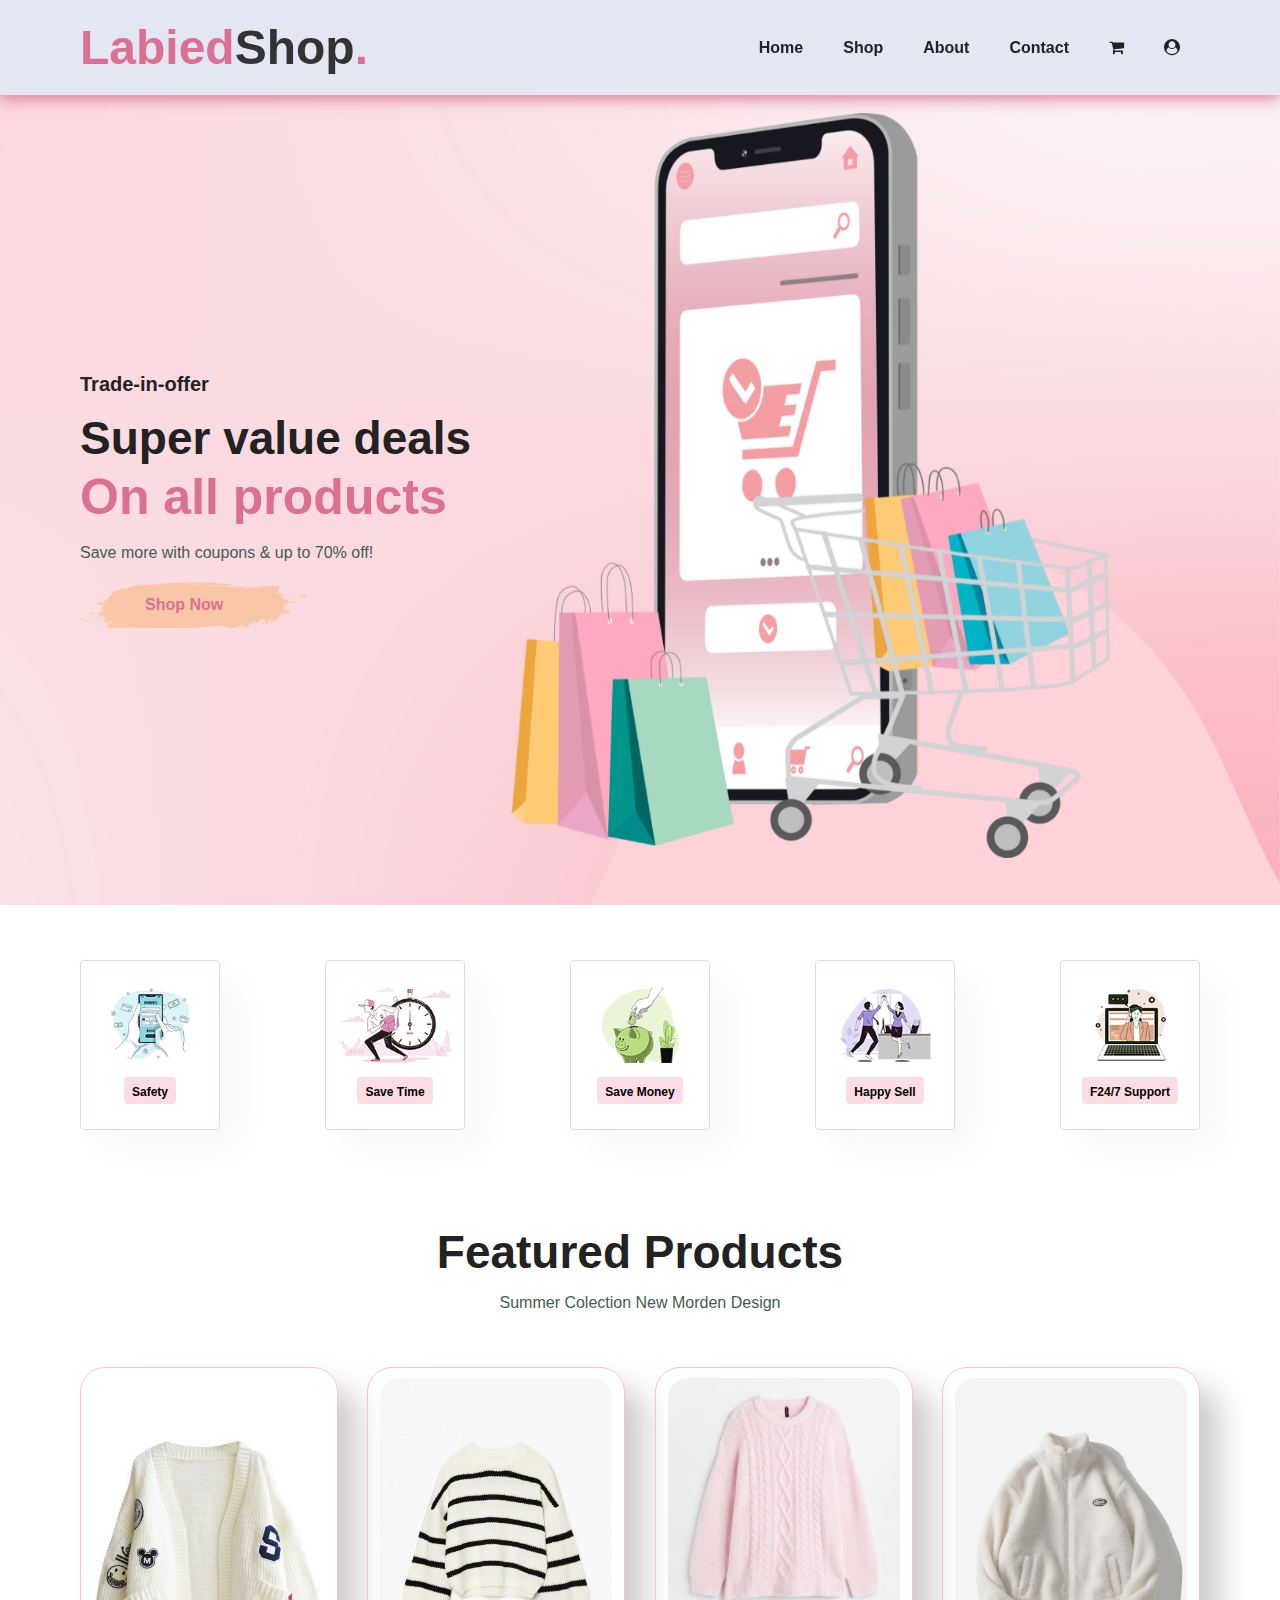
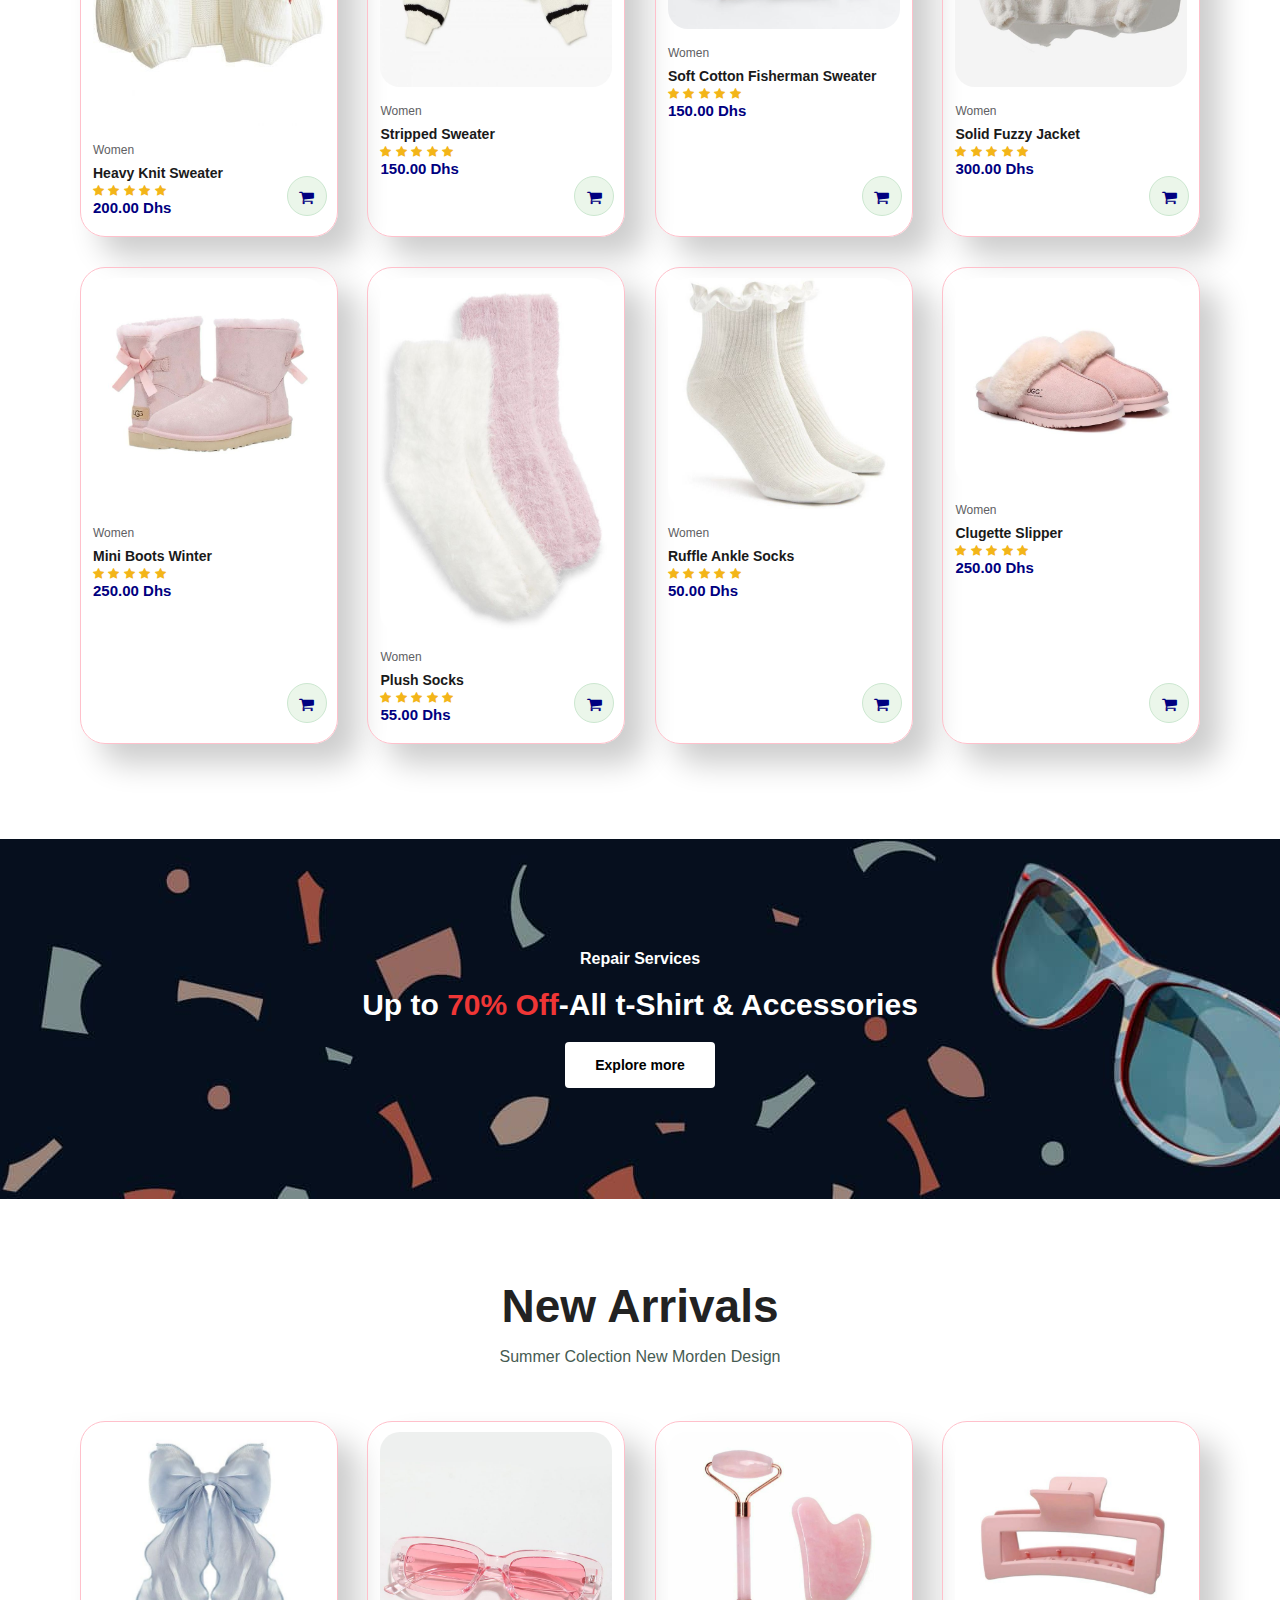
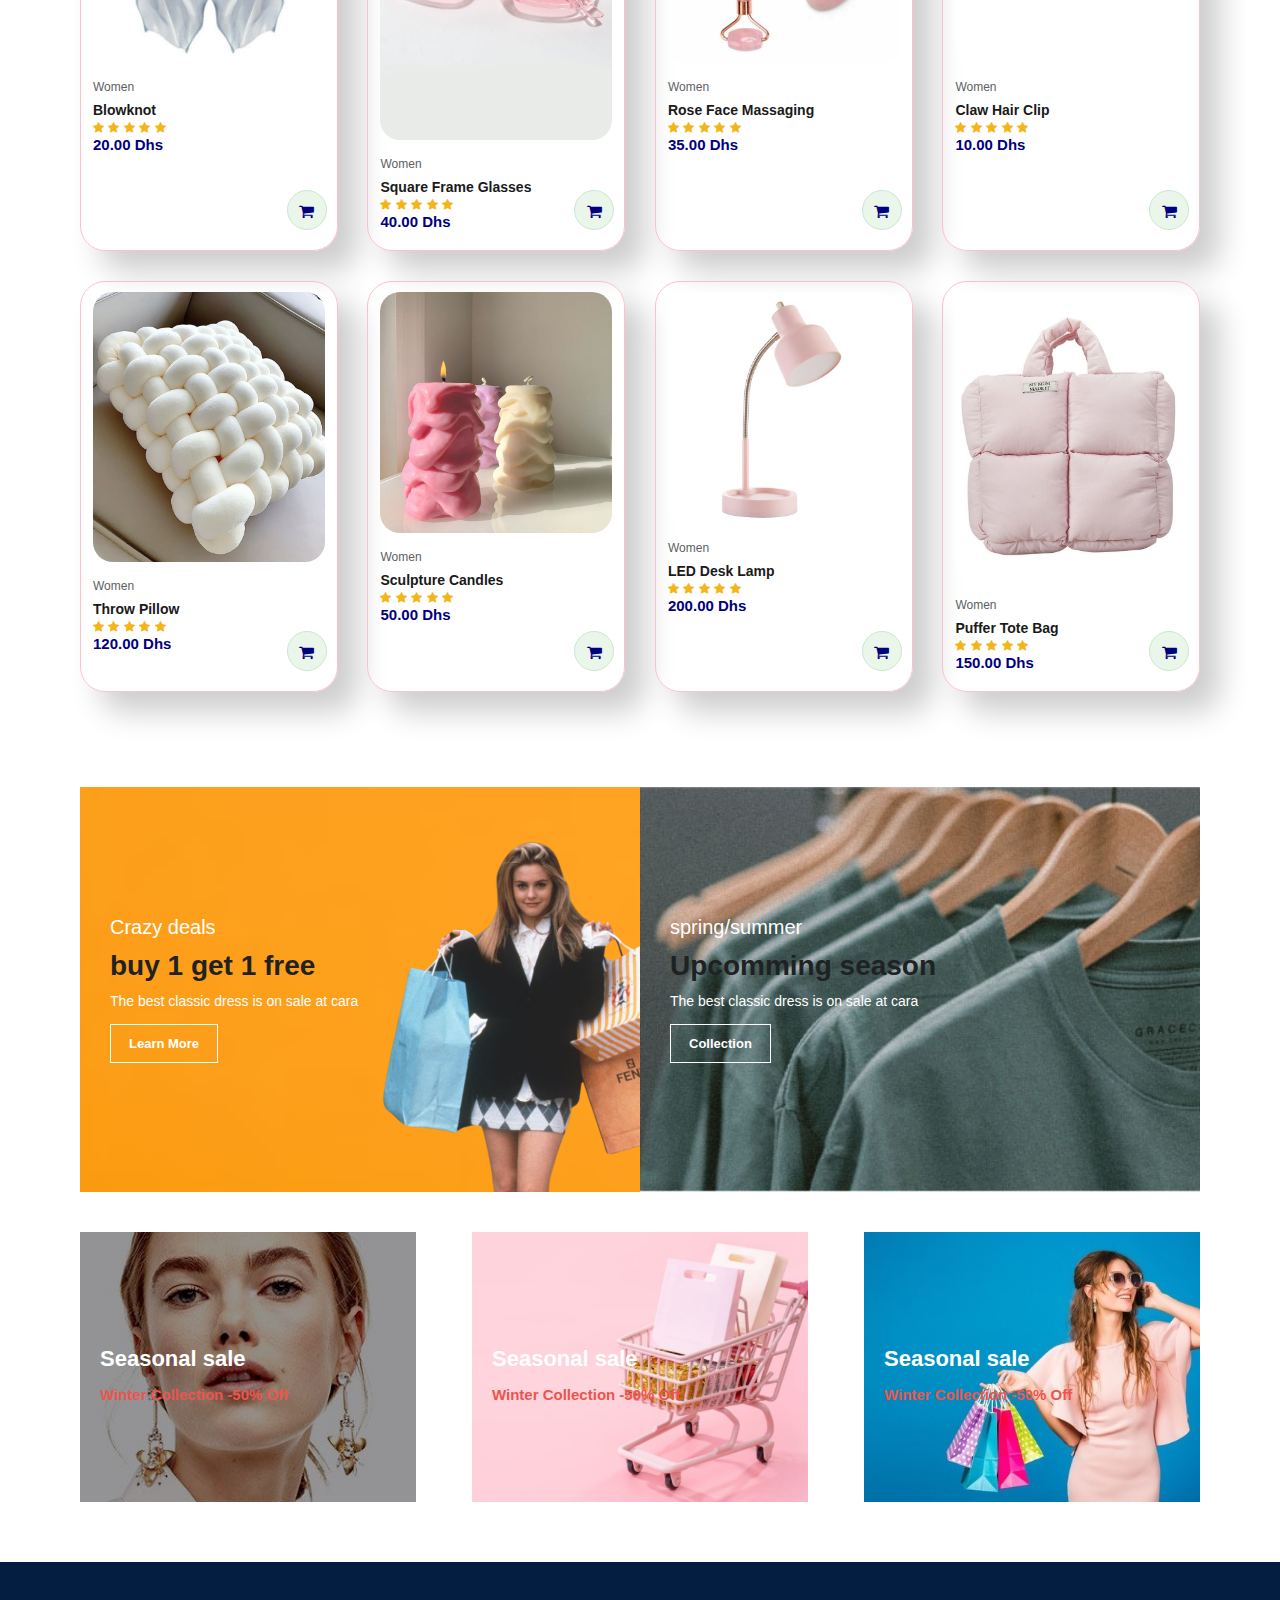
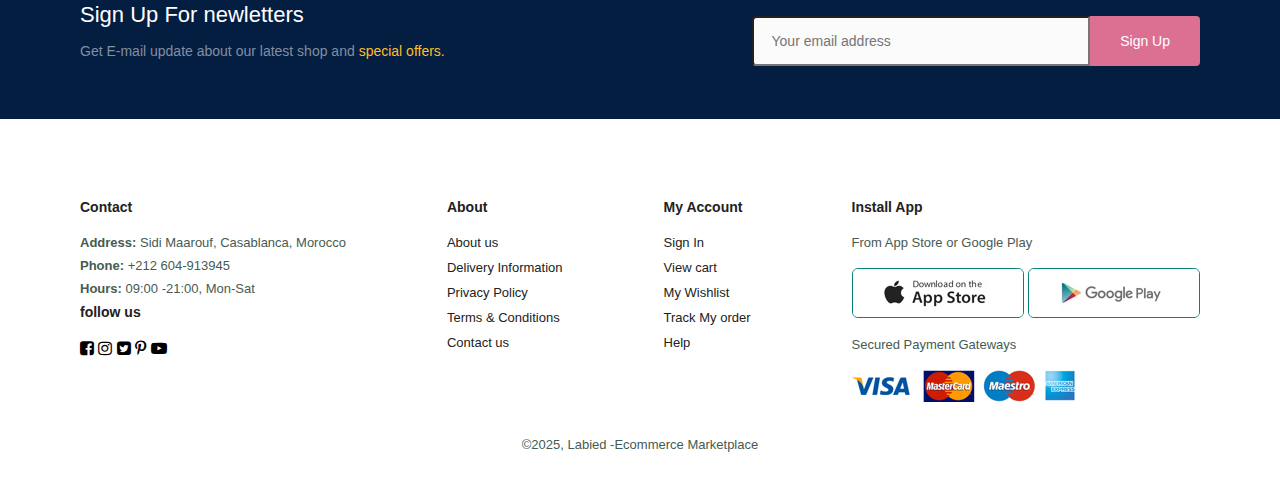
<file: index.html>
<!DOCTYPE html>
<html lang="en">

<head>
    <meta charset="UTF-8">
    <meta name="viewport" content="width=device-width, initial-scale=1.0">
    <link rel="stylesheet" href="https://cdnjs.cloudflare.com/ajax/libs/font-awesome/4.7.0/css/font-awesome.min.css">
    <title> Cara_online_shoping</title>
    <link rel="stylesheet" href="style.css">
</head>

<body>

 <!--Navbar-->
    <section id="header">
        <a href="#" class="logo">Labied<span>Shop</span>.</a>
        <div>
            <ul id="navbar">
                <li><a class="active" href="index.html">Home</a></li>
                <li><a href="shop.html">Shop</a></li>
                <li><a href="about.html">About</a></li>
                <li><a href="contact.html">Contact</a></li>
                <li id="lg-bag"><a href="cart.html"><i class="fa fa-shopping-cart" aria-hidden="true"></i></a></li>
                <li id="account"><a href="login.html"><i class="fa fa-user-circle" aria-hidden="true"></i></a></li>
                    <a href="#" id="close"><i class="fa fa-times" aria-hidden="true"></i></a>
            </ul>
        </div>
        <div id="mobile">
            <a href="cart.html"><i class="fa fa-shopping-cart" aria-hidden="true"></i></a>
                <i id="bar" class="fa fa-outdent" aria-hidden="true"></i>
        </div>
    </section>


 <!--Section 2-->
    <section id="hero">
        <h4>Trade-in-offer</h4>
            <h2>Super value deals</h2>
                <h1>On all products</h1>
                    <p>Save more with coupons & up to 70% off!</p>
                        <button class="btn"><a href="shop.html">Shop Now</a></button>
    </section>


 <!--Section 3-->
    <section id="feature" class="section-p1">
        <div class="fe-box">
            <img src="pic1/a1.png" alt="">
                <h6>Safety</h6>
        </div>

        <div class="fe-box">
            <img src="pic1/a2.png" alt="">
                <h6>Save Time</h6>
        </div>

        <div class="fe-box">
            <img src="pic1/a3.png" alt="">
                <h6>Save Money</h6>
        </div>

        <div class="fe-box">
            <img src="pic1/a5.png" alt="">
                <h6>Happy Sell</h6>
        </div>

        <div class="fe-box">
            <img src="pic1/a6.png" alt="">
                <h6>F24/7 Support</h6>
        </div>
    </section>


 <!--Section 4-->
    <section id="products1" class="section-p1">
        <h2>Featured Products</h2>
            <p>Summer Colection New Morden Design</p>
                <div class="pro-container">
                    
                    <div class="pro">
                        <img src="pic2/a1.jpg" alt="">
                            <div class="des">
                                <span>Women</span>
                                    <h5>Heavy Knit Sweater</h5>
                                        <div class="star">
                                            <i class="fa fa-star" aria-hidden="true"></i>
                                            <i class="fa fa-star" aria-hidden="true"></i>
                                            <i class="fa fa-star" aria-hidden="true"></i>
                                            <i class="fa fa-star" aria-hidden="true"></i>
                                            <i class="fa fa-star" aria-hidden="true"></i>
                                        </div>
                                            <h4>200.00 Dhs</h4>
                            </div>
                                <a href="#"><i class="fa fa-shopping-cart cart" aria-hidden="true"></i> </a>
                    </div>

                    <div class="pro">
                        <img src="pic2/a2.jpg" alt="">
                            <div class="des">
                                <span>Women</span>
                                    <h5>Stripped Sweater</h5>
                                        <div class="star">
                                            <i class="fa fa-star" aria-hidden="true"></i>
                                            <i class="fa fa-star" aria-hidden="true"></i>
                                            <i class="fa fa-star" aria-hidden="true"></i>
                                            <i class="fa fa-star" aria-hidden="true"></i>
                                            <i class="fa fa-star" aria-hidden="true"></i>
                                        </div>
                                            <h4>150.00 Dhs</h4>
                            </div>
                                <a class="add-cart cart1" href="#"><i class="fa fa-shopping-cart cart" aria-hidden="true"></i> </a>
                    </div>

                    <div class="pro">
                        <img src="pic2/a3.jpg" alt="">
                            <div class="des">
                                <span>Women</span>
                                    <h5>Soft Cotton Fisherman Sweater</h5>
                                        <div class="star">
                                            <i class="fa fa-star" aria-hidden="true"></i>
                                            <i class="fa fa-star" aria-hidden="true"></i>
                                            <i class="fa fa-star" aria-hidden="true"></i>
                                            <i class="fa fa-star" aria-hidden="true"></i>
                                            <i class="fa fa-star" aria-hidden="true"></i>
                                        </div>
                                            <h4>150.00 Dhs</h4>
                            </div>
                                <a href="#"><i class="fa fa-shopping-cart cart" aria-hidden="true"></i> </a>
                    </div>
                                
                    <div class="pro">
                        <img src="pic2/a4.jpg" alt="">
                            <div class="des">
                                <span>Women</span>
                                    <h5>Solid Fuzzy Jacket</h5>
                                        <div class="star">
                                            <i class="fa fa-star" aria-hidden="true"></i>
                                            <i class="fa fa-star" aria-hidden="true"></i>
                                            <i class="fa fa-star" aria-hidden="true"></i>
                                            <i class="fa fa-star" aria-hidden="true"></i>
                                            <i class="fa fa-star" aria-hidden="true"></i>
                                        </div>
                                            <h4>300.00 Dhs</h4>
                            </div>
                                <a href="#"><i class="fa fa-shopping-cart cart" aria-hidden="true"></i> </a>
                    </div>

                    <div class="pro">
                        <img src="pic2/a5.jpg" alt="">
                            <div class="des">
                                <span>Women</span>
                                    <h5>Mini Boots Winter</h5>
                                        <div class="star">
                                            <i class="fa fa-star" aria-hidden="true"></i>
                                            <i class="fa fa-star" aria-hidden="true"></i>
                                            <i class="fa fa-star" aria-hidden="true"></i>
                                            <i class="fa fa-star" aria-hidden="true"></i>
                                            <i class="fa fa-star" aria-hidden="true"></i>
                                        </div>
                                            <h4>250.00 Dhs</h4>
                            </div>
                                <a href="#"><i class="fa fa-shopping-cart cart" aria-hidden="true"></i> </a>
                    </div>
                                        
                    <div class="pro">
                        <img src="pic2/a6.jpg" alt="">
                            <div class="des">
                                <span>Women</span>
                                    <h5>Plush Socks</h5>
                                        <div class="star">
                                            <i class="fa fa-star" aria-hidden="true"></i>
                                            <i class="fa fa-star" aria-hidden="true"></i>
                                            <i class="fa fa-star" aria-hidden="true"></i>
                                            <i class="fa fa-star" aria-hidden="true"></i>
                                            <i class="fa fa-star" aria-hidden="true"></i>
                                        </div>
                                            <h4>55.00 Dhs</h4>
                            </div>
                                <a href="#"><i class="fa fa-shopping-cart cart" aria-hidden="true"></i> </a>
                    </div>
            
                    <div class="pro">
                        <img src="pic2/a7.jpg" alt="">
                            <div class="des">
                                <span>Women</span>
                                    <h5>Ruffle Ankle Socks</h5>
                                        <div class="star">
                                            <i class="fa fa-star" aria-hidden="true"></i>
                                            <i class="fa fa-star" aria-hidden="true"></i>
                                            <i class="fa fa-star" aria-hidden="true"></i>
                                            <i class="fa fa-star" aria-hidden="true"></i>
                                            <i class="fa fa-star" aria-hidden="true"></i>
                                        </div>
                                            <h4>50.00 Dhs</h4>
                            </div>
                                <a href="#"><i class="fa fa-shopping-cart cart" aria-hidden="true"></i> </a>
                    </div>
            
                    <div class="pro">
                        <img src="pic2/a8.jpg" alt="">
                            <div class="des">
                                <span>Women</span>
                                    <h5>Clugette Slipper</h5>
                                        <div class="star">
                                            <i class="fa fa-star" aria-hidden="true"></i>
                                            <i class="fa fa-star" aria-hidden="true"></i>
                                            <i class="fa fa-star" aria-hidden="true"></i>
                                            <i class="fa fa-star" aria-hidden="true"></i>
                                            <i class="fa fa-star" aria-hidden="true"></i>
                                        </div>
                                            <h4>250.00 Dhs</h4>
                            </div>
                                <a href="#"><i class="fa fa-shopping-cart cart" aria-hidden="true"></i> </a>
                    </div>
                </div>
    </section>


 <!--Section 5-->   
    <section id="banner" class="section-m1">
        <h4>Repair Services</h4>
            <h2>Up to<span> 70% Off</span>-All t-Shirt & Accessories</h2>
                <button class="normal">Explore more</button>
    </section>


 <!--Section 6-->   
    <section id="products1" class="section-p1">
        <h2>New Arrivals</h2>
            <p>Summer Colection New Morden Design</p>
                <div class="pro-container">
                    
                    <div class="pro">
                        <img src="pic2/a9.jpg" alt="">
                            <div class="des">
                                <span>Women</span>
                                    <h5>Blowknot</h5>
                                        <div class="star">
                                            <i class="fa fa-star" aria-hidden="true"></i>
                                            <i class="fa fa-star" aria-hidden="true"></i>
                                            <i class="fa fa-star" aria-hidden="true"></i>
                                            <i class="fa fa-star" aria-hidden="true"></i>
                                            <i class="fa fa-star" aria-hidden="true"></i>
                                        </div>
                                            <h4>20.00 Dhs</h4>
                            </div>
                                <a href="#"><i class="fa fa-shopping-cart cart" aria-hidden="true"></i> </a>
                    </div>

                    <div class="pro">
                        <img src="pic2/a10.jpg" alt="">
                            <div class="des">
                                <span>Women</span>
                                    <h5>Square Frame Glasses</h5>
                                        <div class="star">
                                            <i class="fa fa-star" aria-hidden="true"></i>
                                            <i class="fa fa-star" aria-hidden="true"></i>
                                            <i class="fa fa-star" aria-hidden="true"></i>
                                            <i class="fa fa-star" aria-hidden="true"></i>
                                            <i class="fa fa-star" aria-hidden="true"></i>
                                        </div>
                                            <h4>40.00 Dhs</h4>
                            </div>
                                <a href="#"><i class="fa fa-shopping-cart cart" aria-hidden="true"></i> </a>
                    </div>
            
                    <div class="pro">
                        <img src="pic2/a11.jpg" alt="">
                            <div class="des">
                                <span>Women</span>
                                    <h5>Rose Face Massaging</h5>
                                        <div class="star">
                                            <i class="fa fa-star" aria-hidden="true"></i>
                                            <i class="fa fa-star" aria-hidden="true"></i>
                                            <i class="fa fa-star" aria-hidden="true"></i>
                                            <i class="fa fa-star" aria-hidden="true"></i>
                                            <i class="fa fa-star" aria-hidden="true"></i>
                                        </div>
                                            <h4>35.00 Dhs</h4>
                            </div>
                                <a href="#"><i class="fa fa-shopping-cart cart" aria-hidden="true"></i> </a>
                    </div>
            
                    <div class="pro">
                        <img src="pic2/a12.jpg" alt="">
                            <div class="des">
                                <span>Women</span>
                                    <h5>Claw Hair Clip</h5>
                                        <div class="star">
                                            <i class="fa fa-star" aria-hidden="true"></i>
                                            <i class="fa fa-star" aria-hidden="true"></i>
                                            <i class="fa fa-star" aria-hidden="true"></i>
                                            <i class="fa fa-star" aria-hidden="true"></i>
                                            <i class="fa fa-star" aria-hidden="true"></i>
                                        </div>
                                            <h4>10.00 Dhs</h4>
                            </div>
                                <a href="#"><i class="fa fa-shopping-cart cart" aria-hidden="true"></i> </a>
                    </div>
            
                    <div class="pro">
                        <img src="pic2/a13.jpg" alt="">
                            <div class="des">
                                <span>Women</span>
                                    <h5>Throw Pillow</h5>
                                        <div class="star">
                                            <i class="fa fa-star" aria-hidden="true"></i>
                                            <i class="fa fa-star" aria-hidden="true"></i>
                                            <i class="fa fa-star" aria-hidden="true"></i>
                                            <i class="fa fa-star" aria-hidden="true"></i>
                                            <i class="fa fa-star" aria-hidden="true"></i>
                                        </div>
                                            <h4>120.00 Dhs</h4>
                            </div>
                                <a href="#"><i class="fa fa-shopping-cart cart" aria-hidden="true"></i> </a>
                    </div>
            
                    <div class="pro">
                        <img src="pic2/a14.jpg" alt="">
                            <div class="des">
                                <span>Women</span>
                                    <h5>Sculpture Candles</h5>
                                        <div class="star">
                                            <i class="fa fa-star" aria-hidden="true"></i>
                                            <i class="fa fa-star" aria-hidden="true"></i>
                                            <i class="fa fa-star" aria-hidden="true"></i>
                                            <i class="fa fa-star" aria-hidden="true"></i>
                                            <i class="fa fa-star" aria-hidden="true"></i>
                                        </div>
                                            <h4>50.00 Dhs</h4>
                            </div>
                                <a href="#"><i class="fa fa-shopping-cart cart" aria-hidden="true"></i> </a>
                    </div>
            
                    <div class="pro">
                        <img src="pic2/a15.jpg" alt="">
                            <div class="des">
                                <span>Women</span>
                                    <h5>LED Desk Lamp</h5>
                                        <div class="star">
                                            <i class="fa fa-star" aria-hidden="true"></i>
                                            <i class="fa fa-star" aria-hidden="true"></i>
                                            <i class="fa fa-star" aria-hidden="true"></i>
                                            <i class="fa fa-star" aria-hidden="true"></i>
                                            <i class="fa fa-star" aria-hidden="true"></i>
                                        </div>
                                            <h4>200.00 Dhs</h4>
                            </div>
                                <a href="#"><i class="fa fa-shopping-cart cart" aria-hidden="true"></i> </a>
                    </div>
            
                    <div class="pro">
                        <img src="pic2/a16.jpg" alt="">
                            <div class="des">
                                <span>Women</span>
                                    <h5>Puffer Tote Bag</h5>
                                        <div class="star">
                                            <i class="fa fa-star" aria-hidden="true"></i>
                                            <i class="fa fa-star" aria-hidden="true"></i>
                                            <i class="fa fa-star" aria-hidden="true"></i>
                                            <i class="fa fa-star" aria-hidden="true"></i>
                                            <i class="fa fa-star" aria-hidden="true"></i>
                                        </div>
                                            <h4>150.00 Dhs</h4>
                            </div>
                                <a href="#"><i class="fa fa-shopping-cart cart" aria-hidden="true"></i> </a>
                    </div>
                </div>
    </section>


 <!--Section 7-->   
    <section id="sm-banner" class="section-p1">
        <div class="banner-box">
            <h4>Crazy deals </h4>
                <h2>buy 1 get 1 free</h2>
                    <span>The best classic dress is on sale at cara</span>
                        <button class="white">Learn More</button>
        </div>
        <div class="banner-box banner-box2">
            <h4>spring/summer </h4>
                <h2>Upcomming season</h2>
                    <span>The best classic dress is on sale at cara</span>
                        <button class="white ">Collection</button>
        </div>
    </section>


 <!--Section 8-->   
    <section id="banner3">
        <div class="banner-box ">
            <h2>Seasonal sale</h2>
                <h3>Winter Collection -50% Off</h3>
        </div>
        <div class=" banner-box banner-box2">
            <h2>Seasonal sale</h2>
                <h3>Winter Collection -50% Off</h3>
        </div>
        <div class="banner-box  banner-box3">
            <h2>Seasonal sale</h2>
                <h3>Winter Collection -50% Off</h3>
        </div>
    </section>


 <!--Section 9-->   
    <section id="newletter" class="section-p1 section-m1">
        <div class="newtext">
            <h4>Sign Up For newletters</h4>
                <p>Get E-mail update about our latest shop and <span>special offers.</span></p>
        </div>
        <div class="form">
            <input type="text" placeholder="Your email address">
                <button class="normal">Sign Up</button>
        </div>
    </section>


 <!--Footer-->   
    <footer class="section-p1">
        <div class="col">
            <h4>Contact</h4>
                <p><strong>Address:</strong> Sidi Maarouf, Casablanca, Morocco</p>
                <p><strong>Phone:</strong> +212 604-913945</p>
                <p><strong>Hours:</strong> 09:00 -21:00, Mon-Sat </p>
                    <div class="follow">
                        <h4>follow us</h4>
                            <div class="icon">
                                <i class="fa fa-facebook-square" aria-hidden="true"></i>
                                <i class="fa fa-instagram" aria-hidden="true"></i>
                                <i class="fa fa-twitter-square" aria-hidden="true"></i>
                                <i class="fa fa-pinterest-p" aria-hidden="true"></i>
                                <i class="fa fa-youtube-play" aria-hidden="true"></i>
                            </div>
                    </div>
        </div>

        <div class="col">
            <h4>About</h4>
                <a href="#">About us</a>
                <a href="#">Delivery Information</a>
                <a href="#">Privacy Policy</a>
                <a href="#">Terms & Conditions</a>
                <a href="#">Contact us </a>
        </div>

        <div class="col">
            <h4>My Account</h4>
                <a href="login.html">Sign In</a>
                <a href="cart.html">View cart</a>
                <a href="cart.html">My Wishlist</a>
                <a href="#">Track My order</a>
                <a href="#"> Help </a>
        </div>

        <div class="col install">
            <h4>Install App</h4>
                <p>From App Store or Google Play</p>
                    <div class="row">
                        <img src="pic3/app.jpg" alt="">
                        <img src="pic3/play.jpg" alt="">
        </div>
            <p>Secured Payment Gateways</p>
                <img src="pic3/pay.png" alt="">
        </div>

        <div class="copyright">
            <p>©2025, Labied -Ecommerce Marketplace </p>
        </div>

    </footer>

    <script src="script.js"></script>

</body>

</html>
</file>
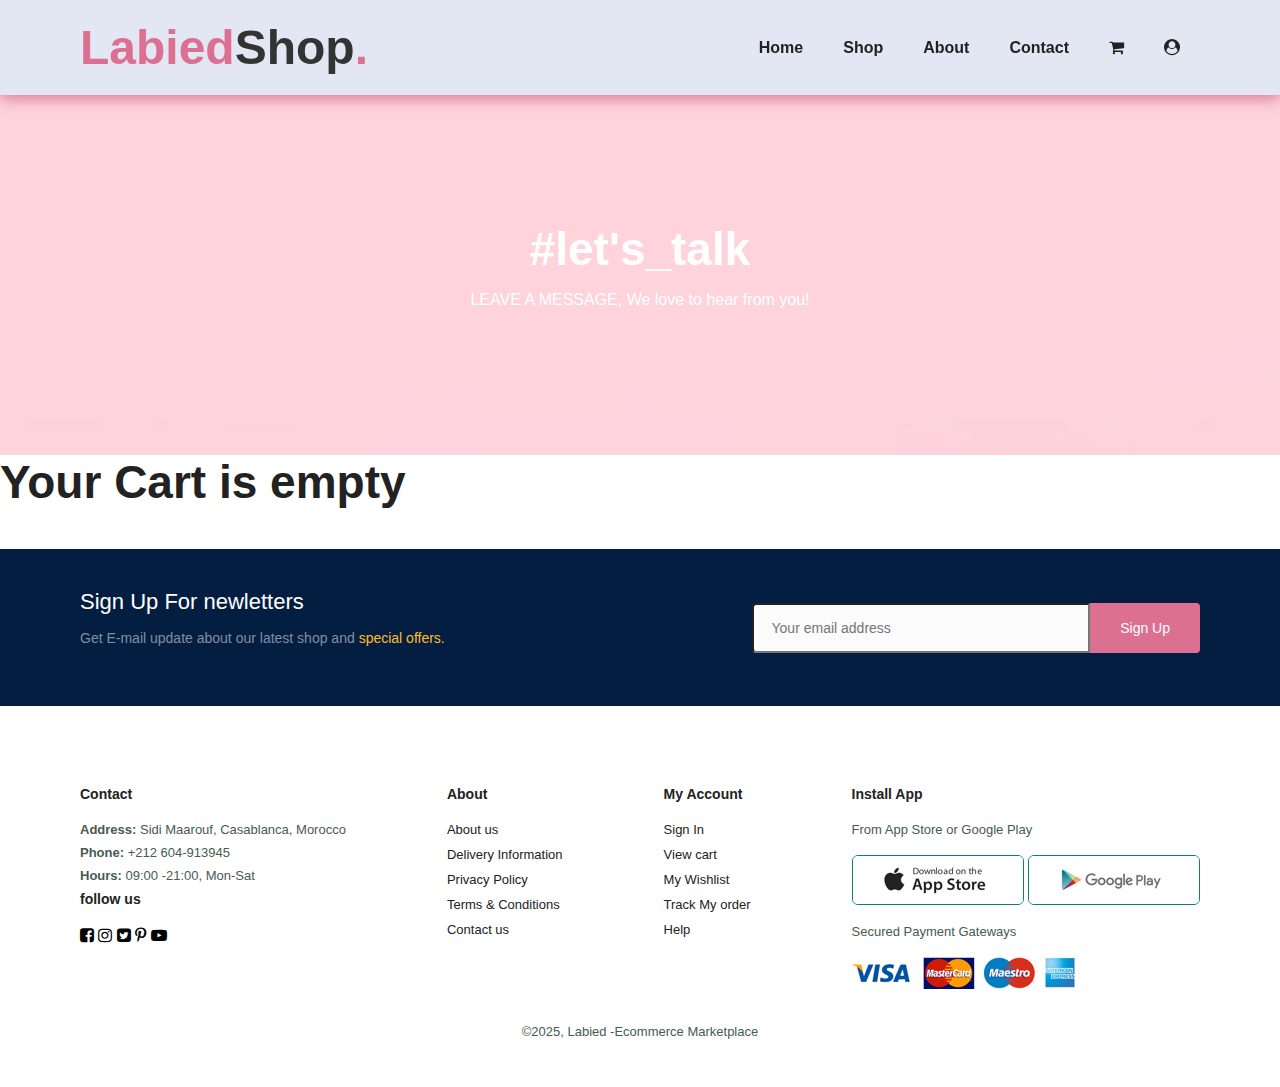
<file: cart.html>
<!DOCTYPE html>
<html lang="en">

<head>
    <meta charset="UTF-8">
    <meta name="viewport" content="width=device-width, initial-scale=1.0">
    <link rel="stylesheet" href="https://cdnjs.cloudflare.com/ajax/libs/font-awesome/4.7.0/css/font-awesome.min.css">
    <title>online_shoping</title>
    <link rel="stylesheet" href="style.css">
</head>

<body>


 <!--Navbar-->
    <section id="header">
        <a href="#" class="logo">Labied<span>Shop</span>.</a>
            <div>
                <ul id="navbar">
                    <li><a class="active" href="index.html">Home</a></li>
                    <li><a href="shop.html">Shop</a></li>
                    <li><a href="about.html">About</a></li>
                    <li><a href="contact.html">Contact</a></li>
                    <li id="lg-bag"><a href="cart.html"><i class="fa fa-shopping-cart" aria-hidden="true"></i></a></li>
                    <li id="account"><a href="login.html"><i class="fa fa-user-circle" aria-hidden="true"></i></a></li>
                        <a href="#" id="close"><i class="fa fa-times" aria-hidden="true"></i></a>
                </ul>
            </div>
            <div id="mobile">
                <a href="cart.html"><i class="fa fa-shopping-cart" aria-hidden="true"></i></a>
                    <i id="bar" class="fa fa-outdent" aria-hidden="true"></i>
            </div>
    </section>


 <!--Section 1-->   
    <section id="page-header" class="about-header">
        <h2>#let's_talk</h2>
            <p>LEAVE A MESSAGE, We love to hear from you!</p>
    </section>


 <!--Section 2-->
    <section class="cart-1">
        <div class="cart-header">
            <h2>Your Cart is empty</h2>
        </div>
    </section>


<!--Section 3 -->
    <section id="newletter" class="section-p1 section-m1">
        <div class="newtext">
            <h4>Sign Up For newletters</h4>
                <p>Get E-mail update about our latest shop and <span>special offers.</span></p>
        </div>
        <div class="form">
            <input type="text" placeholder="Your email address">
                <button class="normal">Sign Up</button>
        </div>
    </section>


 <!--Footer-->   
 <footer class="section-p1">
    <div class="col">
        <h4>Contact</h4>
            <p><strong>Address:</strong> Sidi Maarouf, Casablanca, Morocco</p>
            <p><strong>Phone:</strong> +212 604-913945</p>
            <p><strong>Hours:</strong> 09:00 -21:00, Mon-Sat </p>
                <div class="follow">
                    <h4>follow us</h4>
                        <div class="icon">
                            <i class="fa fa-facebook-square" aria-hidden="true"></i>
                            <i class="fa fa-instagram" aria-hidden="true"></i>
                            <i class="fa fa-twitter-square" aria-hidden="true"></i>
                            <i class="fa fa-pinterest-p" aria-hidden="true"></i>
                            <i class="fa fa-youtube-play" aria-hidden="true"></i>
                        </div>
                </div>
    </div>

        <div class="col">
            <h4>About</h4>
            <a href="#">About us</a>
            <a href="#">Delivery Information</a>
            <a href="#">Privacy Policy</a>
            <a href="#">Terms & Conditions</a>
            <a href="#">Contact us </a>
        </div>

        <div class="col">
            <h4>My Account</h4>
            <a href="#">Sign In</a>
            <a href="#">View cart</a>
            <a href="#">My Wishlist</a>
            <a href="#">Track My order</a>
            <a href="#"> Help </a>
        </div>

        <div class="col install">
            <h4>Install App</h4>
            <p>From App Store or Google Play</p>
            <div class="row">
                <img src="pic3/app.jpg" alt="">
                <img src="pic3/play.jpg" alt="">
            </div>
            <p>Secured Payment Gateways</p>
            <img src="pic3/pay.png" alt="">
        </div>

        <div class="copyright">
            <p>©2025, Labied -Ecommerce Marketplace </p>
        </div>

    </footer>

    <script src="script.js">
    </script>
</body>

</html>
</file>
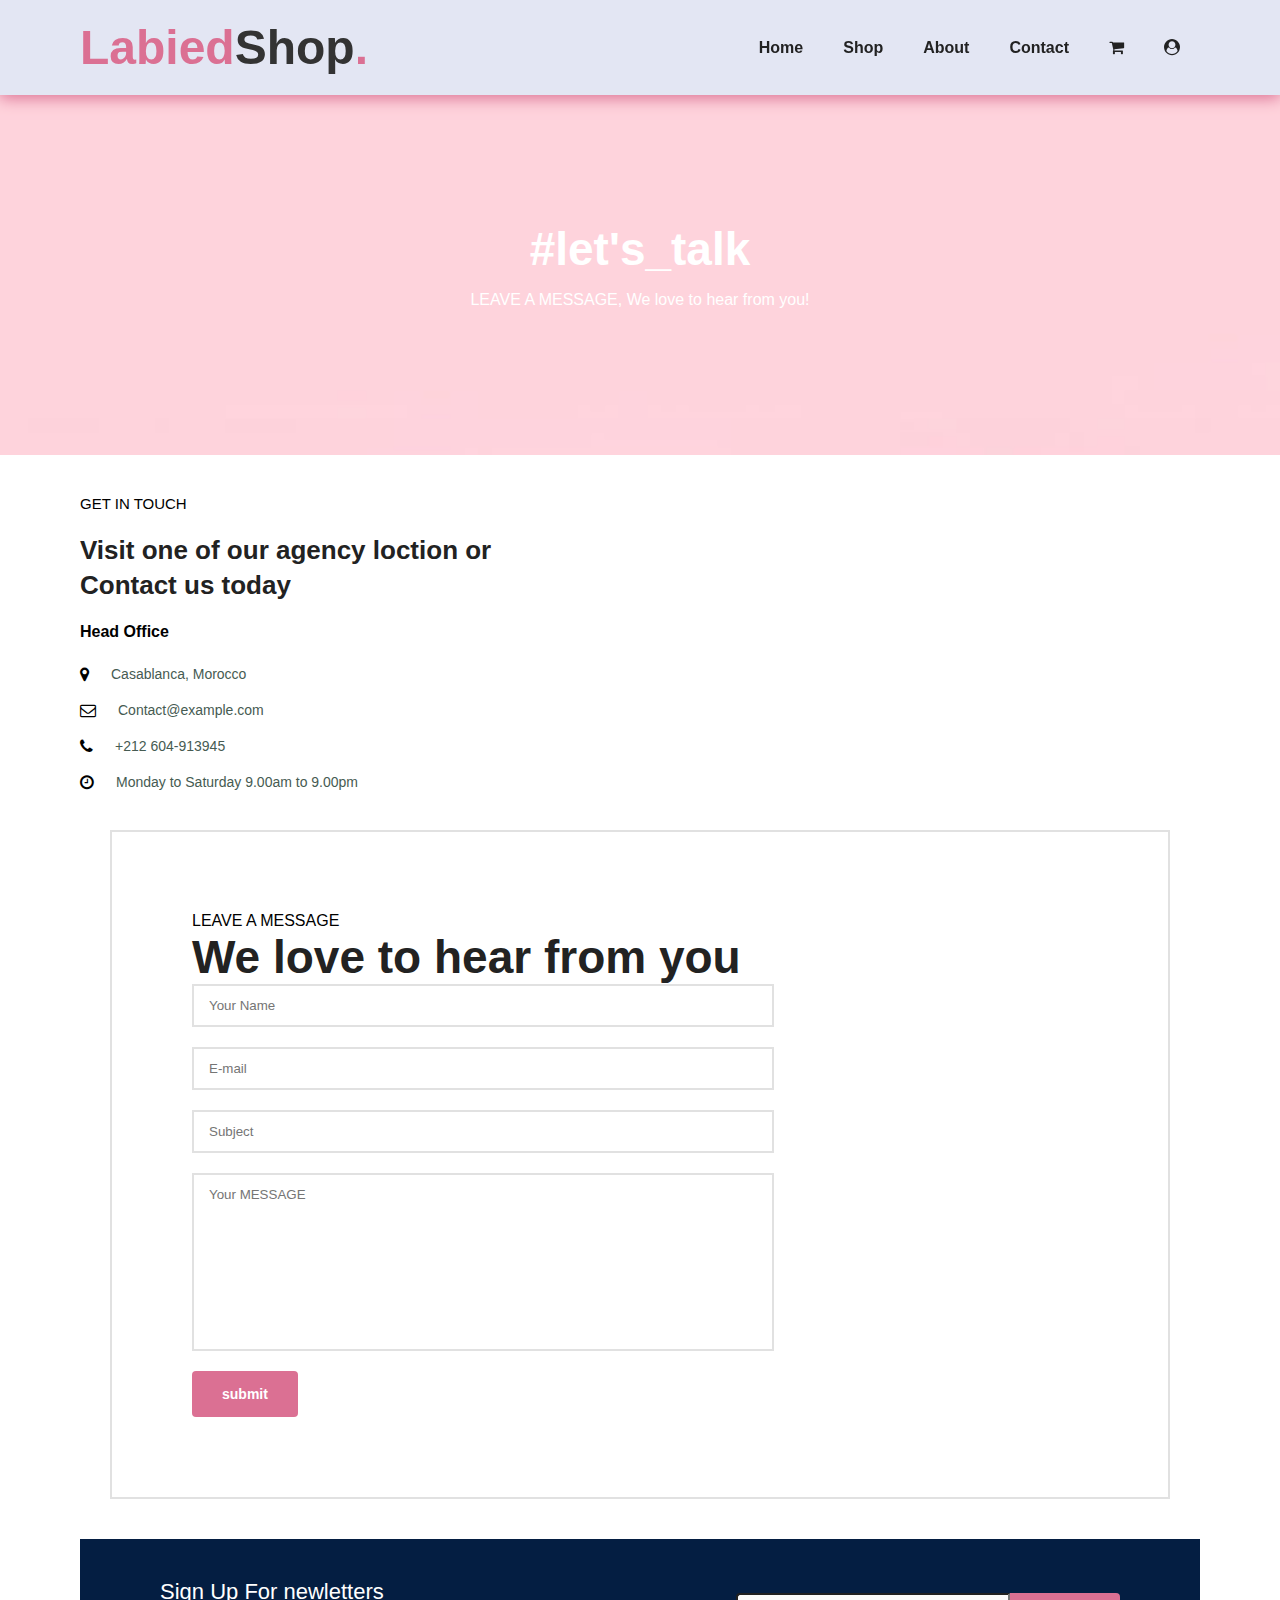
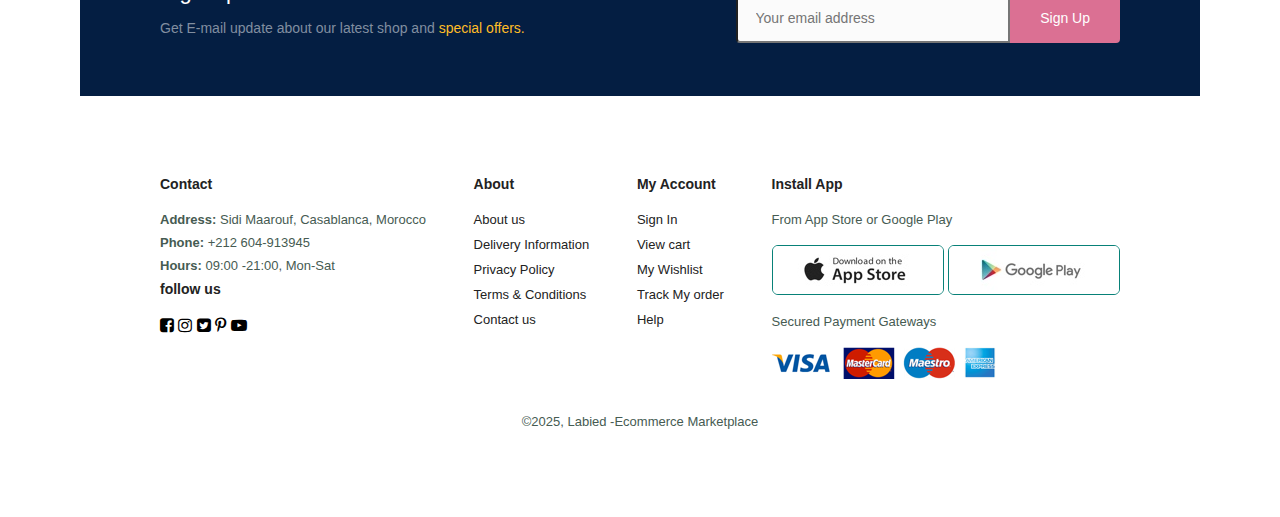
<file: contact.html>
<!DOCTYPE html>
<html lang="en">

<head>
    <meta charset="UTF-8">
    <meta name="viewport" content="width=device-width, initial-scale=1.0">
    <link rel="stylesheet" href="https://cdnjs.cloudflare.com/ajax/libs/font-awesome/4.7.0/css/font-awesome.min.css">
    <title>online_shoping</title>
    <link rel="stylesheet" href="style.css">
</head>

<style>
#contact-details {
    align-items: center;
    justify-content: space-between;
}

#contact-details .details {
    width: 40%;
}
li: marker {
    content:"fa-map-marker";
}

#contact-details .details span,
#form-details from span {
    font-size: 15px;
}

#contact-details .details h2,
#form-details from h2 {
    font-size: 26px;
    line-height: 35px;
    padding: 20px 0;
}

#contact-details .details h3 {
    font-size: 16px;
    padding-bottom: 15px;
}

#contact-details .details li {
    list-style: none;
    display: flex;
    padding: 10px 0;
}

#contact-details .details li i {
    font: size 14px;
    padding-right: 22px;
}

#contact-details .details li p {
    margin: 0;
    font-size: 14px;
}

#contact-details .map {
    width: 40%;
    height: 350px;
}

#contact-details .map iframe {
    width: 100%;
    height: 100%;
}

#form-details {
    display: flex;
    justify-content: space-between;
    margin: 30px;
    padding: 80px;
    border: 2px solid #e1e1e1;
}

#form-details form {
    width: 65%;
    display: flex;
    flex-direction: column;
    align-items: flex-start;
}

#form-details form input,
#form-details form textarea {
    width: 100%;
    padding: 12px 15px;
    outline: none;
    margin-bottom: 20px;
    border: 2px solid #e1e1e1;
}

#form-details form textarea {
    resize: none;
}


#form-details form button {
    background-color: palevioletred;
    color: #fff;
}

#form-details .people div {
    padding-bottom: 25px;
    display: flex;
    align-items: flex-start;
}

#form-details .people div img {
    width: 65px;
    height: 65px;
    object-fit: cover;
    margin-right: 15px;
}

#form-details .people div p {
    margin: 0;
    font: size 13px;
    line-height: 25px;
}

#form-details .people div p span {
    display: block;
    font-size: 16px;
    font-weight: 600;
    color: #000;
}

</style>

<body>


 <!--Navbar-->   
    <section id="header">
        <a href="#" class="logo">Labied<span>Shop</span>.</a>
            <div>
                <ul id="navbar">
                    <li><a class="active" href="index.html">Home</a></li>
                    <li><a href="shop.html">Shop</a></li>
                    <li><a href="about.html">About</a></li>
                    <li><a href="contact.html">Contact</a></li>
                    <li id="lg-bag"><a href="cart.html"><i class="fa fa-shopping-cart" aria-hidden="true"></i></a></li>
                    <li id="account"><a href="login.html"><i class="fa fa-user-circle" aria-hidden="true"></i></a></li>
                        <a href="#" id="close"><i class="fa fa-times" aria-hidden="true"></i></a>
                </ul>
            </div>
            <div id="mobile">
                <a href="cart.html"><i class="fa fa-shopping-cart" aria-hidden="true"></i></a>
                    <i id="bar" class="fa fa-outdent" aria-hidden="true"></i>
            </div>
    </section>


 <!--Section 1-->   
    <section id="page-header" class="about-header">
        <h2>#let's_talk</h2>
            <p>LEAVE A MESSAGE, We love to hear from you!</p>
    </section>

    <section id="contact-details" class="section-p1">
        <div class="details">
            <span>GET IN TOUCH</span>
                <h2>Visit one of our agency loction or Contact us today</h2>
                    <h3>Head Office</h3>
                        <div>
                            <li>
                                <i class="fa fa-map-marker" aria-hidden="true"></i>
                                    <p>Casablanca, Morocco</p>
                            </li>
                            <li>
                                <i class="fa fa-envelope-o " aria-hidden="true"></i>
                                    <p>Contact@example.com</p>
                            </li>
                            <li>
                                <i class="fa fa-phone" aria-hidden="true"></i>
                                    <p>+212 604-913945</p>
                            </li>
                            <li>
                                <i class="fa fa-clock-o" aria-hidden="true"></i>
                                    <p>Monday to Saturday 9.00am to 9.00pm</p>
                            </li>
                        </div>
        </div>


 <!--Section 2-->   
    <section id="form-details">
        <form action="">
            <span>LEAVE A MESSAGE</span>
                <h2>We love to hear from you</h2>
                    <input type="text" placeholder="Your Name">
                    <input type="text" placeholder="E-mail">
                    <input type="text" placeholder="Subject">
                        <textarea name="" id="" cols="30" rows="10" placeholder="Your MESSAGE"></textarea>
                            <button class="normal">submit</button>
        </form>
    </section>
 

 <!--Section 3-->
    <section id="newletter" class="section-p1 section-m1">
        <div class="newtext">
            <h4>Sign Up For newletters</h4>
                <p>Get E-mail update about our latest shop and <span>special offers.</span></p>
        </div>
        <div class="form">
            <input type="text" placeholder="Your email address">
                <button class="normal">Sign Up</button>
        </div>
    </section>


 <!--Footer-->   
 <footer class="section-p1">
    <div class="col">
        <h4>Contact</h4>
            <p><strong>Address:</strong> Sidi Maarouf, Casablanca, Morocco</p>
            <p><strong>Phone:</strong> +212 604-913945</p>
            <p><strong>Hours:</strong> 09:00 -21:00, Mon-Sat </p>
                <div class="follow">
                    <h4>follow us</h4>
                        <div class="icon">
                            <i class="fa fa-facebook-square" aria-hidden="true"></i>
                            <i class="fa fa-instagram" aria-hidden="true"></i>
                            <i class="fa fa-twitter-square" aria-hidden="true"></i>
                            <i class="fa fa-pinterest-p" aria-hidden="true"></i>
                            <i class="fa fa-youtube-play" aria-hidden="true"></i>
                        </div>
                </div>
    </div>

        <div class="col">
            <h4>About</h4>
                <a href="#">About us</a>
                <a href="#">Delivery Information</a>
                <a href="#">Privacy Policy</a>
                <a href="#">Terms & Conditions</a>
                <a href="#">Contact us </a>
        </div>

        <div class="col">
            <h4>My Account</h4>
                <a href="#">Sign In</a>
                <a href="#">View cart</a>
                <a href="#">My Wishlist</a>
                <a href="#">Track My order</a>
                <a href="#"> Help </a>
        </div>

        <div class="col install">
            <h4>Install App</h4>
                <p>From App Store or Google Play</p>
                    <div class="row">
                        <img src="pic3/app.jpg" alt="">
                        <img src="pic3/play.jpg" alt="">
                    </div>
                        <p>Secured Payment Gateways</p>
                            <img src="pic3/pay.png" alt="">
        </div>

        <div class="copyright">
            <p>©2025, Labied -Ecommerce Marketplace </p>
        </div>

    </footer>

    <script src="script.js">
    </script>
</body>

</html>
</file>
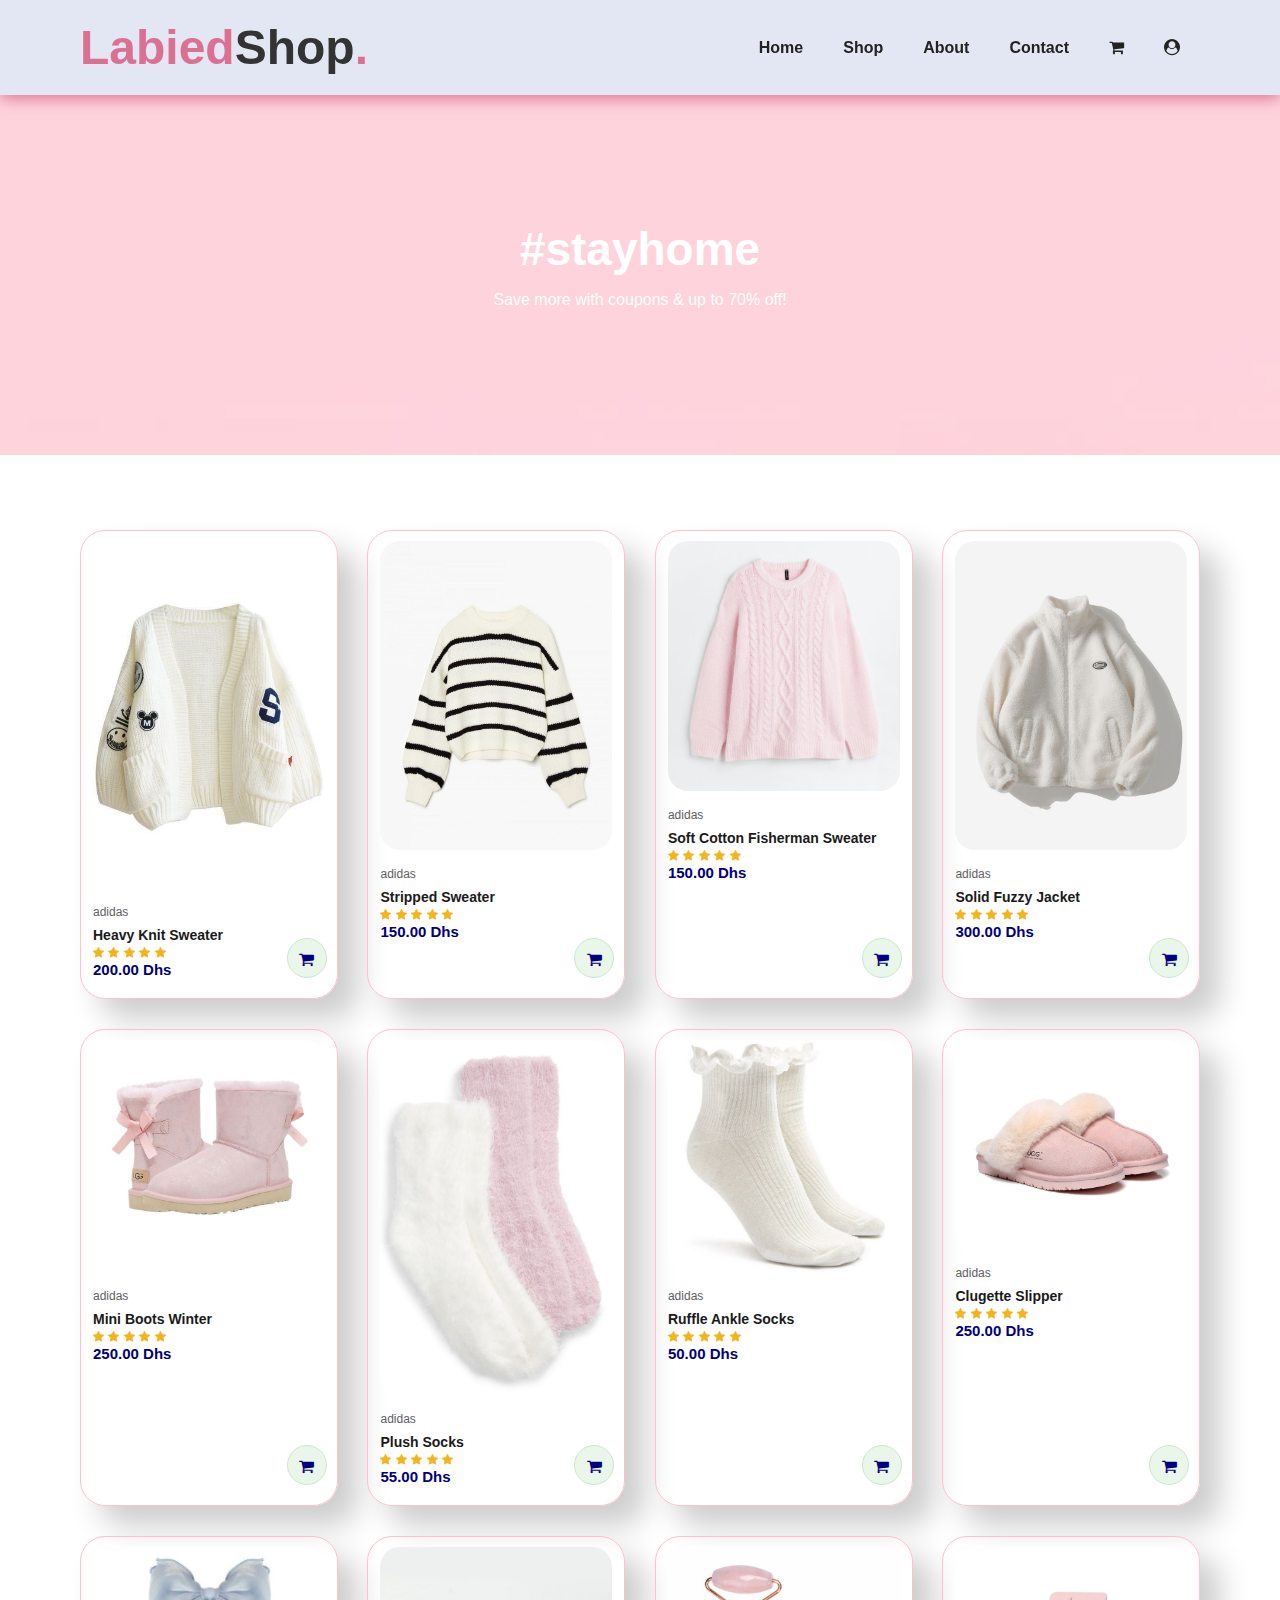
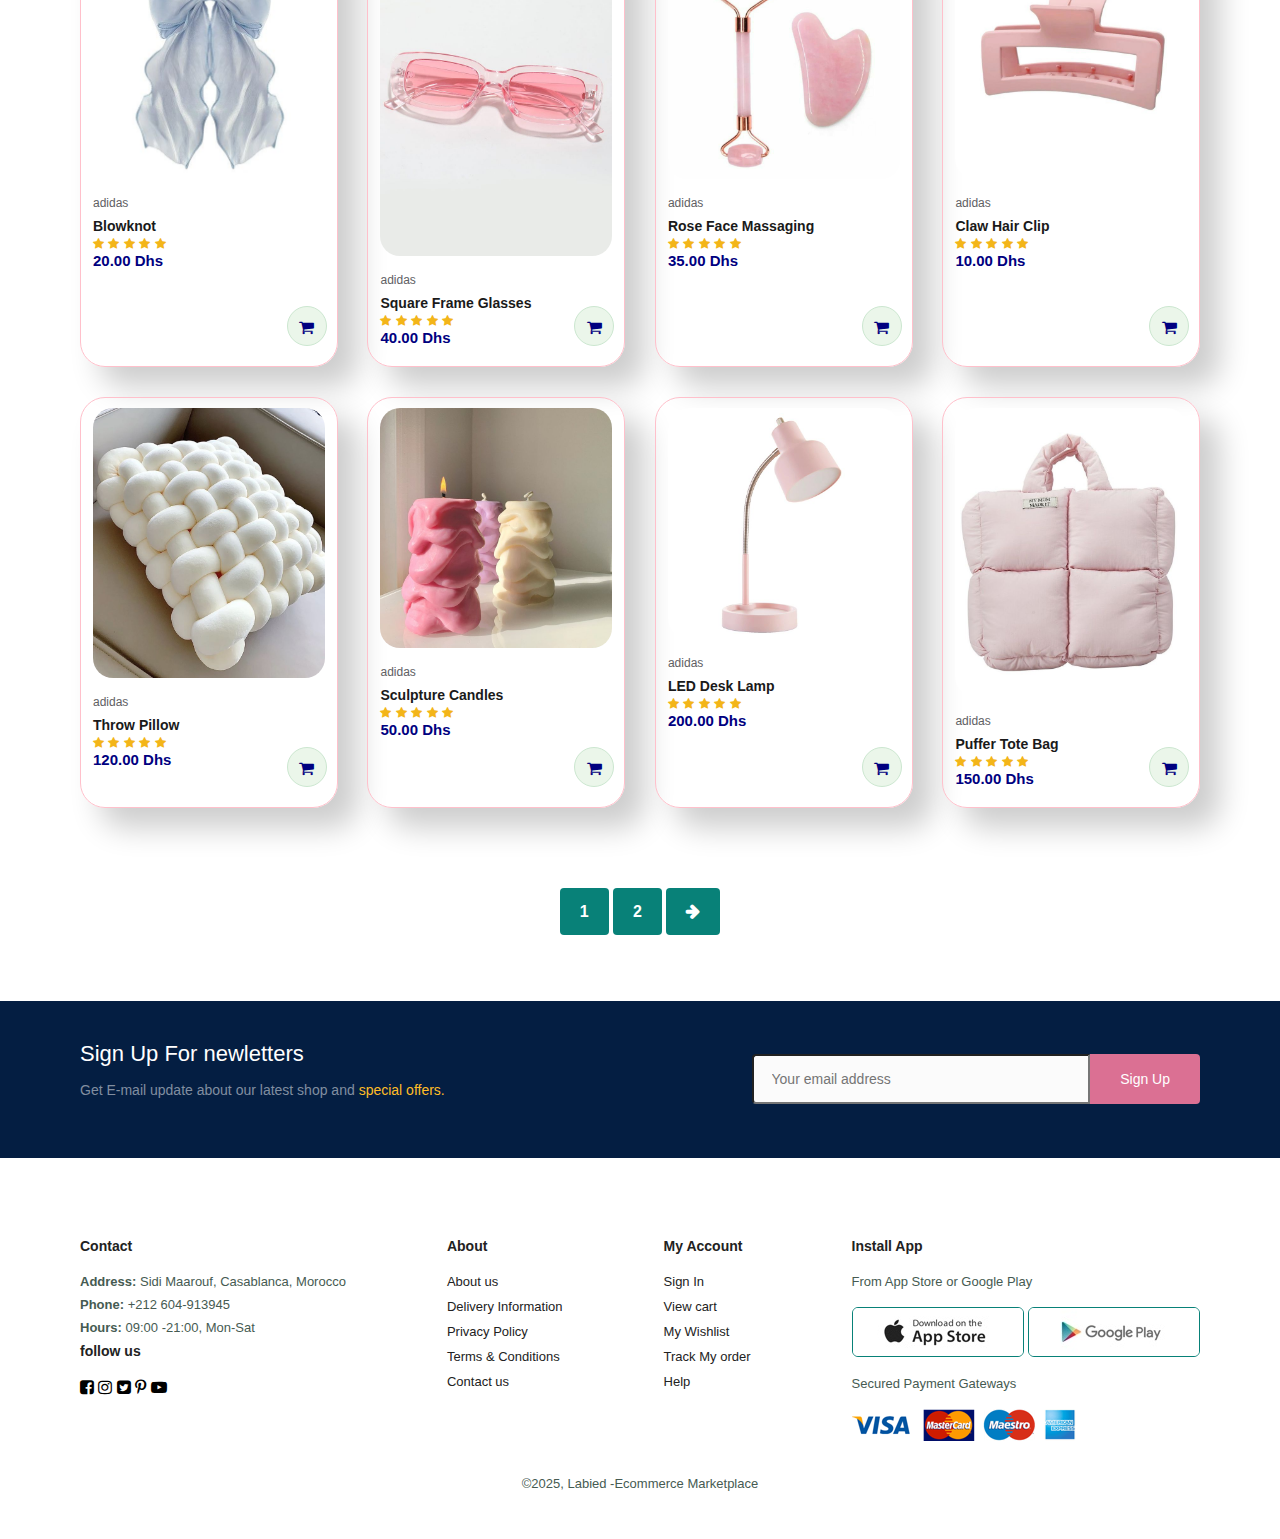
<file: shop.html>
<!DOCTYPE html>
<html lang="en">

<head>
    <meta charset="UTF-8">
    <meta name="viewport" content="width=device-width, initial-scale=1.0">
    <link rel="stylesheet" href="https://cdnjs.cloudflare.com/ajax/libs/font-awesome/4.7.0/css/font-awesome.min.css">
    <title>online_shoping</title>
    <link rel="stylesheet" href="style.css">
</head>

<body>


 <!--Navbar-->
    <section id="header">
        <a href="#" class="logo">Labied<span>Shop</span>.</a>
            <div>
                <ul id="navbar">
                    <li><a class="active" href="index.html">Home</a></li>
                    <li><a href="shop.html">Shop</a></li>
                    <li><a href="about.html">About</a></li>
                    <li><a href="contact.html">Contact</a></li>
                    <li id="lg-bag"><a href="cart.html"><i class="fa fa-shopping-cart" aria-hidden="true"></i></a></li>
                    <li id="account"><a href="login.html"><i class="fa fa-user-circle" aria-hidden="true"></i></a></li>
                        <a href="#" id="close"><i class="fa fa-times" aria-hidden="true"></i></a>
                </ul>
            </div>
            <div id="mobile">
                <a href="cart.html"><i class="fa fa-shopping-cart" aria-hidden="true"></i></a>
                    <i id="bar" class="fa fa-outdent" aria-hidden="true"></i>
            </div>
    </section>


 <!--Section 1-->   
    <section id="page-header">
        <h2>#stayhome</h2>
            <p>Save more with coupons & up to 70% off!</p>
  </section>


 <!--Section 2--> 
    <section id="products1" class="section-p1">
        <div class="pro-container">
            <div class="pro" onclick="window.location.href='sproduct.html';">
                <img src="pic2/a1.jpg" alt="">
                    <div class="des">
                        <span>adidas</span>
                            <h5>Heavy Knit Sweater</h5>
                                <div class="star">
                                    <i class="fa fa-star" aria-hidden="true"></i>
                                    <i class="fa fa-star" aria-hidden="true"></i>
                                    <i class="fa fa-star" aria-hidden="true"></i>
                                    <i class="fa fa-star" aria-hidden="true"></i>
                                    <i class="fa fa-star" aria-hidden="true"></i>
                                </div>
                                    <h4>200.00 Dhs</h4>
                    </div>
                        <a href="#"><i class="fa fa-shopping-cart cart" aria-hidden="true"></i> </a>
            </div>
            
            <div class="pro">
                <img src="pic2/a2.jpg" alt="">
                    <div class="des">
                        <span>adidas</span>
                            <h5>Stripped Sweater</h5>
                                <div class="star">
                                    <i class="fa fa-star" aria-hidden="true"></i>
                                    <i class="fa fa-star" aria-hidden="true"></i>
                                    <i class="fa fa-star" aria-hidden="true"></i>
                                    <i class="fa fa-star" aria-hidden="true"></i>
                                    <i class="fa fa-star" aria-hidden="true"></i>
                                </div>
                                    <h4>150.00 Dhs</h4>
                    </div>
                        <a href="#"><i class="fa fa-shopping-cart cart" aria-hidden="true"></i> </a>
            </div>
        
            <div class="pro">
                <img src="pic2/a3.jpg" alt="">
                    <div class="des">
                        <span>adidas</span>
                            <h5>Soft Cotton Fisherman Sweater</h5>
                                <div class="star">
                                    <i class="fa fa-star" aria-hidden="true"></i>
                                    <i class="fa fa-star" aria-hidden="true"></i>
                                    <i class="fa fa-star" aria-hidden="true"></i>
                                    <i class="fa fa-star" aria-hidden="true"></i>
                                    <i class="fa fa-star" aria-hidden="true"></i>
                                </div>
                                    <h4>150.00 Dhs</h4>
                    </div>
                        <a href="#"><i class="fa fa-shopping-cart cart" aria-hidden="true"></i> </a>
            </div>
        
            <div class="pro">
                <img src="pic2/a4.jpg" alt="">
                    <div class="des">
                        <span>adidas</span>
                            <h5>Solid Fuzzy Jacket</h5>
                                <div class="star">
                                    <i class="fa fa-star" aria-hidden="true"></i>
                                    <i class="fa fa-star" aria-hidden="true"></i>
                                    <i class="fa fa-star" aria-hidden="true"></i>
                                    <i class="fa fa-star" aria-hidden="true"></i>
                                    <i class="fa fa-star" aria-hidden="true"></i>
                                </div>
                                    <h4>300.00 Dhs</h4>
                    </div>
                        <a href="#"><i class="fa fa-shopping-cart cart" aria-hidden="true"></i> </a>
            </div>
        
            <div class="pro">
                <img src="pic2/a5.jpg" alt="">
                    <div class="des">
                        <span>adidas</span>
                            <h5>Mini Boots Winter</h5>
                                <div class="star">
                                    <i class="fa fa-star" aria-hidden="true"></i>
                                    <i class="fa fa-star" aria-hidden="true"></i>
                                    <i class="fa fa-star" aria-hidden="true"></i>
                                    <i class="fa fa-star" aria-hidden="true"></i>
                                    <i class="fa fa-star" aria-hidden="true"></i>
                                </div>
                                    <h4>250.00 Dhs</h4>
                    </div>
                        <a href="#"><i class="fa fa-shopping-cart cart" aria-hidden="true"></i> </a>
            </div>
        
            <div class="pro">
                <img src="pic2/a6.jpg" alt="">
                    <div class="des">
                        <span>adidas</span>
                            <h5>Plush Socks</h5>
                                <div class="star">
                                    <i class="fa fa-star" aria-hidden="true"></i>
                                    <i class="fa fa-star" aria-hidden="true"></i>
                                    <i class="fa fa-star" aria-hidden="true"></i>
                                    <i class="fa fa-star" aria-hidden="true"></i>
                                    <i class="fa fa-star" aria-hidden="true"></i>
                                </div>
                                    <h4>55.00 Dhs</h4>
                    </div>
                        <a href="#"><i class="fa fa-shopping-cart cart" aria-hidden="true"></i> </a>
            </div>
            
            <div class="pro">
                <img src="pic2/a7.jpg" alt="">
                    <div class="des">
                        <span>adidas</span>
                            <h5>Ruffle Ankle Socks</h5>
                                <div class="star">
                                    <i class="fa fa-star" aria-hidden="true"></i>
                                    <i class="fa fa-star" aria-hidden="true"></i>
                                    <i class="fa fa-star" aria-hidden="true"></i>
                                    <i class="fa fa-star" aria-hidden="true"></i>
                                    <i class="fa fa-star" aria-hidden="true"></i>
                                </div>
                                    <h4>50.00 Dhs</h4>
                    </div>
                        <a href="#"><i class="fa fa-shopping-cart cart" aria-hidden="true"></i> </a>
            </div>
        
            <div class="pro">
                <img src="pic2/a8.jpg" alt="">
                    <div class="des">
                        <span>adidas</span>
                            <h5>Clugette Slipper</h5>
                                <div class="star">
                                    <i class="fa fa-star" aria-hidden="true"></i>
                                    <i class="fa fa-star" aria-hidden="true"></i>
                                    <i class="fa fa-star" aria-hidden="true"></i>
                                    <i class="fa fa-star" aria-hidden="true"></i>
                                    <i class="fa fa-star" aria-hidden="true"></i>
                                </div>
                                    <h4>250.00 Dhs</h4>
                    </div>
                        <a href="#"><i class="fa fa-shopping-cart cart" aria-hidden="true"></i> </a>
            </div>

            <div class="pro">
                <img src="pic2/a9.jpg" alt="">
                    <div class="des">
                        <span>adidas</span>
                            <h5>Blowknot</h5>
                                <div class="star">
                                    <i class="fa fa-star" aria-hidden="true"></i>
                                    <i class="fa fa-star" aria-hidden="true"></i>
                                    <i class="fa fa-star" aria-hidden="true"></i>
                                    <i class="fa fa-star" aria-hidden="true"></i>
                                    <i class="fa fa-star" aria-hidden="true"></i>
                                </div>
                                    <h4>20.00 Dhs</h4>
                    </div>
                        <a href="#"><i class="fa fa-shopping-cart cart" aria-hidden="true"></i> </a>
            </div>
        
            <div class="pro">
                <img src="pic2/a10.jpg" alt="">
                    <div class="des">
                        <span>adidas</span>
                            <h5>Square Frame Glasses</h5>
                                <div class="star">
                                    <i class="fa fa-star" aria-hidden="true"></i>
                                    <i class="fa fa-star" aria-hidden="true"></i>
                                    <i class="fa fa-star" aria-hidden="true"></i>
                                    <i class="fa fa-star" aria-hidden="true"></i>
                                    <i class="fa fa-star" aria-hidden="true"></i>
                                </div>
                                    <h4>40.00 Dhs</h4>
                    </div>
                        <a href="#"><i class="fa fa-shopping-cart cart" aria-hidden="true"></i> </a>
            </div>
        
            <div class="pro">
                <img src="pic2/a11.jpg" alt="">
                    <div class="des">
                        <span>adidas</span>
                            <h5>Rose Face Massaging</h5>
                                <div class="star">
                                    <i class="fa fa-star" aria-hidden="true"></i>
                                    <i class="fa fa-star" aria-hidden="true"></i>
                                    <i class="fa fa-star" aria-hidden="true"></i>
                                    <i class="fa fa-star" aria-hidden="true"></i>
                                    <i class="fa fa-star" aria-hidden="true"></i>
                                </div>
                                    <h4>35.00 Dhs</h4>
                    </div>
                        <a href="#"><i class="fa fa-shopping-cart cart" aria-hidden="true"></i> </a>
            </div>
        
            <div class="pro">
                <img src="pic2/a12.jpg" alt="">
                    <div class="des">
                        <span>adidas</span>
                            <h5>Claw Hair Clip</h5>
                                <div class="star">
                                    <i class="fa fa-star" aria-hidden="true"></i>
                                    <i class="fa fa-star" aria-hidden="true"></i>
                                    <i class="fa fa-star" aria-hidden="true"></i>
                                    <i class="fa fa-star" aria-hidden="true"></i>
                                    <i class="fa fa-star" aria-hidden="true"></i>
                                </div>
                                    <h4>10.00 Dhs</h4>
                    </div>
                        <a href="#"><i class="fa fa-shopping-cart cart" aria-hidden="true"></i> </a>
            </div>
            
            <div class="pro">
                <img src="pic2/a13.jpg" alt="">
                    <div class="des">
                        <span>adidas</span>
                            <h5>Throw Pillow</h5>
                                <div class="star">
                                    <i class="fa fa-star" aria-hidden="true"></i>
                                    <i class="fa fa-star" aria-hidden="true"></i>
                                    <i class="fa fa-star" aria-hidden="true"></i>
                                    <i class="fa fa-star" aria-hidden="true"></i>
                                    <i class="fa fa-star" aria-hidden="true"></i>
                                </div>
                                    <h4>120.00 Dhs</h4>
                    </div>
                        <a href="#"><i class="fa fa-shopping-cart cart" aria-hidden="true"></i> </a>
            </div>
        
            <div class="pro">
                <img src="pic2/a14.jpg" alt="">
                    <div class="des">
                        <span>adidas</span>
                            <h5>Sculpture Candles</h5>
                                <div class="star">
                                    <i class="fa fa-star" aria-hidden="true"></i>
                                    <i class="fa fa-star" aria-hidden="true"></i>
                                    <i class="fa fa-star" aria-hidden="true"></i>
                                    <i class="fa fa-star" aria-hidden="true"></i>
                                    <i class="fa fa-star" aria-hidden="true"></i>
                                </div>
                                    <h4>50.00 Dhs</h4>
                    </div>
                        <a href="#"><i class="fa fa-shopping-cart cart" aria-hidden="true"></i> </a>
            </div>
        
            <div class="pro">
                <img src="pic2/a15.jpg" alt="">
                    <div class="des">
                        <span>adidas</span>
                            <h5>LED Desk Lamp</h5>
                                <div class="star">
                                    <i class="fa fa-star" aria-hidden="true"></i>
                                    <i class="fa fa-star" aria-hidden="true"></i>
                                    <i class="fa fa-star" aria-hidden="true"></i>
                                    <i class="fa fa-star" aria-hidden="true"></i>
                                    <i class="fa fa-star" aria-hidden="true"></i>
                                </div>
                                    <h4>200.00 Dhs</h4>
                    </div>
                        <a href="#"><i class="fa fa-shopping-cart cart" aria-hidden="true"></i> </a>
            </div>
        
            <div class="pro">
                <img src="pic2/a16.jpg" alt="">
                    <div class="des">
                        <span>adidas</span>
                            <h5>Puffer Tote Bag</h5>
                                <div class="star">
                                    <i class="fa fa-star" aria-hidden="true"></i>
                                    <i class="fa fa-star" aria-hidden="true"></i>
                                    <i class="fa fa-star" aria-hidden="true"></i>
                                    <i class="fa fa-star" aria-hidden="true"></i>
                                    <i class="fa fa-star" aria-hidden="true"></i>
                                </div>
                                    <h4>150.00 Dhs</h4>
                    </div>
                        <a href="#"><i class="fa fa-shopping-cart cart" aria-hidden="true"></i> </a>
            </div>
        </div>
    </section>


 <!--Section 3-->
    <section id="pagination" class="section-p1">
        <a href="#">1</a>
        <a href="#">2</a>
        <a href="#"><i class="fa fa-arrow-right" aria-hidden="true"></i></a>
    </section>


 <!--Section 3--> 
    <section id="newletter" class="section-p1 section-m1">
        <div class="newtext">
            <h4>Sign Up For newletters</h4>
                <p>Get E-mail update about our latest shop and <span>special offers.</span></p>
        </div>
        <div class="form">
            <input type="text" placeholder="Your email address">
                <button class="normal">Sign Up</button>
        </div>
    </section>


 <!--Footer-->
 <footer class="section-p1">
    <div class="col">
        <h4>Contact</h4>
            <p><strong>Address:</strong> Sidi Maarouf, Casablanca, Morocco</p>
            <p><strong>Phone:</strong> +212 604-913945</p>
            <p><strong>Hours:</strong> 09:00 -21:00, Mon-Sat </p>
                <div class="follow">
                    <h4>follow us</h4>
                        <div class="icon">
                            <i class="fa fa-facebook-square" aria-hidden="true"></i>
                            <i class="fa fa-instagram" aria-hidden="true"></i>
                            <i class="fa fa-twitter-square" aria-hidden="true"></i>
                            <i class="fa fa-pinterest-p" aria-hidden="true"></i>
                            <i class="fa fa-youtube-play" aria-hidden="true"></i>
                        </div>
                </div>
    </div>

        <div class="col">
            <h4>About</h4>
                <a href="#">About us</a>
                <a href="#">Delivery Information</a>
                <a href="#">Privacy Policy</a>
                <a href="#">Terms & Conditions</a>
                <a href="#">Contact us </a>
        </div>

        <div class="col">
            <h4>My Account</h4>
                <a href="#">Sign In</a>
                <a href="#">View cart</a>
                <a href="#">My Wishlist</a>
                <a href="#">Track My order</a>
                <a href="#"> Help </a>
        </div>

        <div class="col install">
            <h4>Install App</h4>
                <p>From App Store or Google Play</p>
                    <div class="row">
                        <img src="pic3/app.jpg" alt="">
                        <img src="pic3/play.jpg" alt="">
                    </div>
                        <p>Secured Payment Gateways</p>
                            <img src="pic3/pay.png" alt="">
        </div>
        
        <div class="copyright">
            <p>©2025, Labied -Ecommerce Marketplace </p>
        </div>
    </footer>

    <script src="script.js">
    </script>
</body>

</html>
</file>
<file: style.css>
* {
    margin: 0;
    padding: 0;
    box-sizing: border-box;
    font-family: Roboto, Arial, sans-serif;
}

.logo{font-size: 3rem;
    color: palevioletred;
    font-weight: bolder;
    top: 0;
    left: 0;
    right: 0;
    text-decoration: none;
}

.logo span{
    color: #333;
}

h1 {
    font-size: 50px;
    line-height: 64px;
    color: #222;
}

h2 {
    font-size: 46px;
    line-height: 54px;
    color: #222;
}

h4 {
    font-size: 20px;
    color: #222;
}

h6 {
    font-weight: 700;
    font-size: 12px;
}

p {
    font-size: 16px;
    color: #465b52;
    margin: 15px 0 20px 0;
}

.section-p1 {
    padding: 40px 80px;
}

.section-m1 {
    margin: 40px 0;
}

button.normal {
    font-size: 14px;
    font-weight: 600;
    padding: 15px 30px;
    color: #000;
    background-color: #fff;
    border-radius: 4px;
    cursor: pointer;
    border: none;
    outline: none;
    transition: 0.2s;
}
    
button.white {
    font-size: 13px;
    font-weight: 600;
    padding: 11px 18px;
    color: #fff;
    background-color: transparent;
    cursor: pointer;
    border: 1px solid #fff;
    outline: none;
    transition: 0.2s;
}

body {
    width: 100%;
}


#header {
    display: flex;
    align-items: center;
    justify-content: space-between;
    padding: 20px 80px;
    background: #e3e6f3;
    box-shadow: 0 3px 15px palevioletred;
    Z-index: 999;
    position: sticky;
    top: 0;
    left: 0;
}

#navbar {
    display: flex;
    align-items: center;
    justify-content: center;
}

#navbar li {
    list-style: none;
    padding: 0 20px;
}

#navbar li a {
    text-decoration: none;
    font-size: 16px;
    font-weight: 600;
    color: #222;
    transition: 0.3s ease;
}

#navbar li a:hover {
    color: palevioletred;
}

#mobile {
    display: none;
    align-items: center;
}

#close {
    display: none;
}

/*Home*/
#hero {
    background-image: url("pic3/hero4.png");
    height: 90vh;
    width: 100%;
    background-size: cover;
    background-position: top 25% right 0;
    padding: 0 80px;
    display: flex;
    flex-direction: column;
    align-items: flex-start;
    justify-content: center;
}

#hero h4 {
    padding-bottom: 15px;
}

#hero h1 {
    color: palevioletred;
}

#hero button {
    background-image: url("pic3/button.png");
    background-color: transparent;
    color: palevioletred;
    border: 0;
    padding: 14px 88px 14px 65px;
    background-repeat: no-repeat;
    cursor: pointer;
    font-weight: 700;
    font-size: 15px;
}

#hero button a {
    text-decoration: none;
    font-size: 16px;
    font-weight: 600;
    color: palevioletred;
    transition: 0.3s ease;
}

#feature {
    display: flex;
    align-items: center;
    justify-content: space-between;
    flex-wrap: wrap;
}

#feature .fe-box {
    width: 140px;
    text-align: center;
    padding: 25px 13px;
    box-shadow: 20px 20px 34px rgba(0, 0, 0, 0.03);
    border: 1px solid #cce7d0;
    border-radius: 4px;
    margin: 15px 0;
}

#feature .fe-box:hover {
    box-shadow: 10px 10px 54px rgba(70, 62, 221, 0.1);
}

#feature .fe-box img {
    width: 100%;
    margin-bottom: 10px;
}

#feature .fe-box h6 {
    display: inline-block;
    padding: 9px 8px 6px 8px;
    line-height: 1;
    border-radius: 4px;
    color: rgba(70, 62, 221, 0.1));
    background-color: #fddde4;
}

#products1 {
    text-align: center;
}

#products1 .pro-container {
    display: flex;
    justify-content: space-between;
    padding-top: 20px;
    flex-wrap: wrap;
}

#products1 .pro {
    width: 23%;
    min-height: 250px;
    padding: 10px 12px;
    border: 1px solid pink;
    border-radius: 25px;
    cursor: pointer;
    box-shadow: 20px 20px 30px rgba(0, 0, 0, 0.2);
    margin: 15px 0;
    transition: 0.2s ease;
    position: relative;
}

#products1 .pro:hover {
    box-shadow: 20px 20px 30px rgba(0, 0, 0, 0.6);
}

#products1 .pro img {
    width: 100%;
    border-radius: 20px;
}

#products1 .pro .des {
    text-align: start;
    padding: 10px 0;
}

#products1 .pro .des span {
    color: #606063;
    font-size: 12px;
}

#products1 .pro .des h5 {
    padding-top: 7px;
    color: #1a1a1a;
    font-size: 14px;
}

#products1 .pro .des i {
    font-size: 12px;
    color: rgb(243, 181, 25);
}

#products1 .pro .des h4 {
    padding: top 7px;
    font-size: 15px;
    font-weight: 700;
    color: navy
}

#products1 .pro .cart {
    width: 40px;
    height: 40px;
    line-height: 40px;
    border-radius: 50px;
    background-color: #ebf6ea;
    font-weight: 500;
    color: navy;
    border: 1px solid #cce7d0;
    position: absolute;
    bottom: 20px;
    right: 10px;
}


/*banner 1*/
#banner {
    display: flex;
    flex-direction: column;
    justify-content: center;
    align-items: center;
    text-align: center;
    background-image: url("pic3/b2.jpg");
    width: 100%;
    height: 40vh;
    background-size: cover;
    background-position: center;
}

#banner h4 {
    color: #fff;
    font-size: 16px;
}

#banner h2 {
    color: #fff;
    font-size: 30px;
    padding: 10px 0;
}

#banner h2 span {
    color: #ef3636;
}

#banner button:hover {
    background: #088178;
    color: #fff;
}

/*banner 2*/

#sm-banner {
    display: flex;
    justify-content: space-between;
    flex-wrap: wrap;
}

#sm-banner .banner-box {
    display: flex;
    flex-direction: column;
    justify-content: center;
    align-items: flex-start;
    background-image: url("pic3/b17.png");
    min-width: 50%;
    height: 45vh;
    background-size: cover;
    background-position: center;
    padding: 30px;
}

#sm-banner .banner-box2 {
    background-image: url("pic3/b10.jpg");
}



#sm-banner h4 {
    color: #fff;
    font-size: 20px;
    font-weight: 300;
}

#sm-banner h2 {
    color: #1e2222;
    font-size: 28px;
    font-weight: 800;
}

#sm-banner span {
    color: #fff;
    font-size: 14px;
    font-weight: 500;
    padding-bottom: 15px;
}

#sm-banner .banner-box:hover button {
    background: #088178;
    border: 1px solid #088178;
}

/*banner 3*/
#banner3 {
    display: flex;
    justify-content: space-between;
    flex-wrap: wrap;
    padding: 0 80px;
}


#banner3 .banner-box {
    display: flex;
    flex-direction: column;
    justify-content: center;
    align-items: flex-start;
    background-image: url("pic3/b7.jpg");
    min-width: 30%;
    height: 30vh;
    background-size: cover;
    background-position: center;
    padding: 20px;
    margin-bottom: 20px;
}

#banner3 .banner-box2 {
    background-image: url("pic3/b4.png");
}

#banner3 .banner-box3 {
    background-image: url("pic3/b18.jpg");
}


#banner3 h2 {
    color: #fff;
    font-weight: 900;
    font-size: 22px;
}

#banner3 h3 {
    color: #ec544e;
    font-weight: 800;
    font-size: 15px;
}

/*newletter*/
#newletter {
    display: flex;
    justify-content: space-between;
    flex-wrap: wrap;
    align-items: center;
    background-repeat: no-repeat;
    background-position: 20% 30%;
    background-color: #041e42;
}

#newletter h4 {
    font-size: 22px;
    font-weight: 500;
    color: #fff;
}

#newletter p {
    font-size: 14px;
    font-weight: 400;
    color: #818ea0;
}

#newletter p span {
    color: #ffbd27;
}

#newletter .form {
    display: flex;
    width: 40%;
}

#newletter input {
    height: 3.125rem;
    padding: 0 1.25em;
    font-size: 14px;
    width: 100%;
    border-radius: 4px;
    outline: none;
    border-radius: 4px;
    outline: none;
    background-color: #fbfbfb;
    border-top-right-radius: 0;
    border-bottom-right-radius: 0;
}

#newletter button {
    background-color: palevioletred;
    color: #fff;
    font-weight: 400;
    white-space: nowrap;
    border-top-left-radius: 0;
    border-bottom-left-radius: 0;
}

/*----footer----*/

footer {
    display: flex;
    flex-wrap: wrap;
    justify-content: space-between;
}

footer .col {
    display: flex;
    flex-direction: column;
    align-items: flex-start;
    margin-bottom: 20px;
}

footer .logo {
    margin-bottom: 30px;
}

footer h4 {
    font-size: 14px;
    padding-bottom: 20px;
}

footer p {
    font-size: 13px;
    margin: 0 0 8px 0;
}

footer a {
    font-size: 13px;
    text-decoration: none;
    color: #222;
    margin-bottom: 10px;
}

footer .follow {
    margin: top 20px;
}

footer.follow i {
    color: #465b52;
    padding-right: 4px;
    cursor: pointer;
}

footer .install .row img {
    border: 1px solid #088178;
    border-radius: 6px;
}

footer .install img {
    margin: 10px 0 15px 0;
}

footer .follow i:hover,
footer a:hover {
    color: #088178;
}

footer .copyright {
    width: 100%;
    text-align: center;
}

/* shop page */
#page-header {
    background-image: url("pic3/b1.png");
    width: 100%;
    height: 40vh;
    background-size: cover;
    display: flex;
    justify-content: center;
    text-align: center;
    flex-direction: column;
    padding: 14px;
}

#page-header h2,
#page-header p {
    color: #fff;
}

#pagination {
    text-align: center;
}

#pagination a {
    text-decoration: none;
    background-color: #088178;
    padding: 15px 20px;
    border-radius: 4px;
    color: #fff;
    font-weight: 600;
}

#pagination a i {
    font-size: 16px;
    font-weight: 600;
}

/* single Product */
#prodetails {
    display: flex;
    margin-top: 20px;
}

#prodetails .single-pro-image {
    width: 40%;
    margin-right: 50px;
}

.small-img-group {
    display: flex;
    justify-content: space-between;
}

.small-img-col {
    flex-basis: 24%;
    cursor: pointer;
}

#prodetails .single-pro-details {
    width: 50%;
    padding-top: 30px;
}

#prodetails .single-pro-details h4 {
    padding: 40px 0 20px 0;
}

#prodetails .single-pro-details h2 {
    font-size: 26px;
}

#prodetails .single-pro-details select {
    display: block;
    padding: 5px 10px;
    margin-bottom: 10px;
}

#prodetails .single-pro-details input {
    width: 50px;
    height: 47px;
    padding-left: 10px;
    font-size: 16px;
    margin-right: 10px;
}

#prodetails .single-pro-details button {
    background: #088178;
    color: #fff;
}

#prodetails .single-pro-details span {
    line-height: 25px;
}

/* blog page*/

#page-header.blog-header {
    background-image: url("pic3/b19.jpg");
}

#blog {
    padding: 150px 150px 0 150px;
}

#blog .blog-box {
    display: flex;
    align-items: center;
    width: 100%;
    position: relative;
    padding-bottom: 90px;

}

#blog .blog-img {
    width: 50%;
    margin-right: 40px;
}

#blog img {
    width: 100%;
    height: 300px;
    object-fit: cover;
}

#blog .blog-img {
    width: 50%;
    margin-right: 40px;
}

#blog .blog-details {
    width: 50%;
}

#blog .blog-details a {
    text-decoration: none;
    font-size: 12px;
    color: #000;
    font-weight: 700;
    position: relative;
    transition: 0.3s;
}

#blog .blog-details a::after {
    content: "";
    width: 50px;
    height: 1px;
    background-color: #000;
    position: absolute;
    top: 7px;
    right: -60px;
}

#blog .blog-details a:hover {
    color: #088178;
}

#blog .blog-box h1 {
    position: absolute;
    top: -47px;
    left: 0;
    font-size: 70px;
    font-weight: 300;
    color: #c9cbce;
    z-index: -9;
}
</file>
